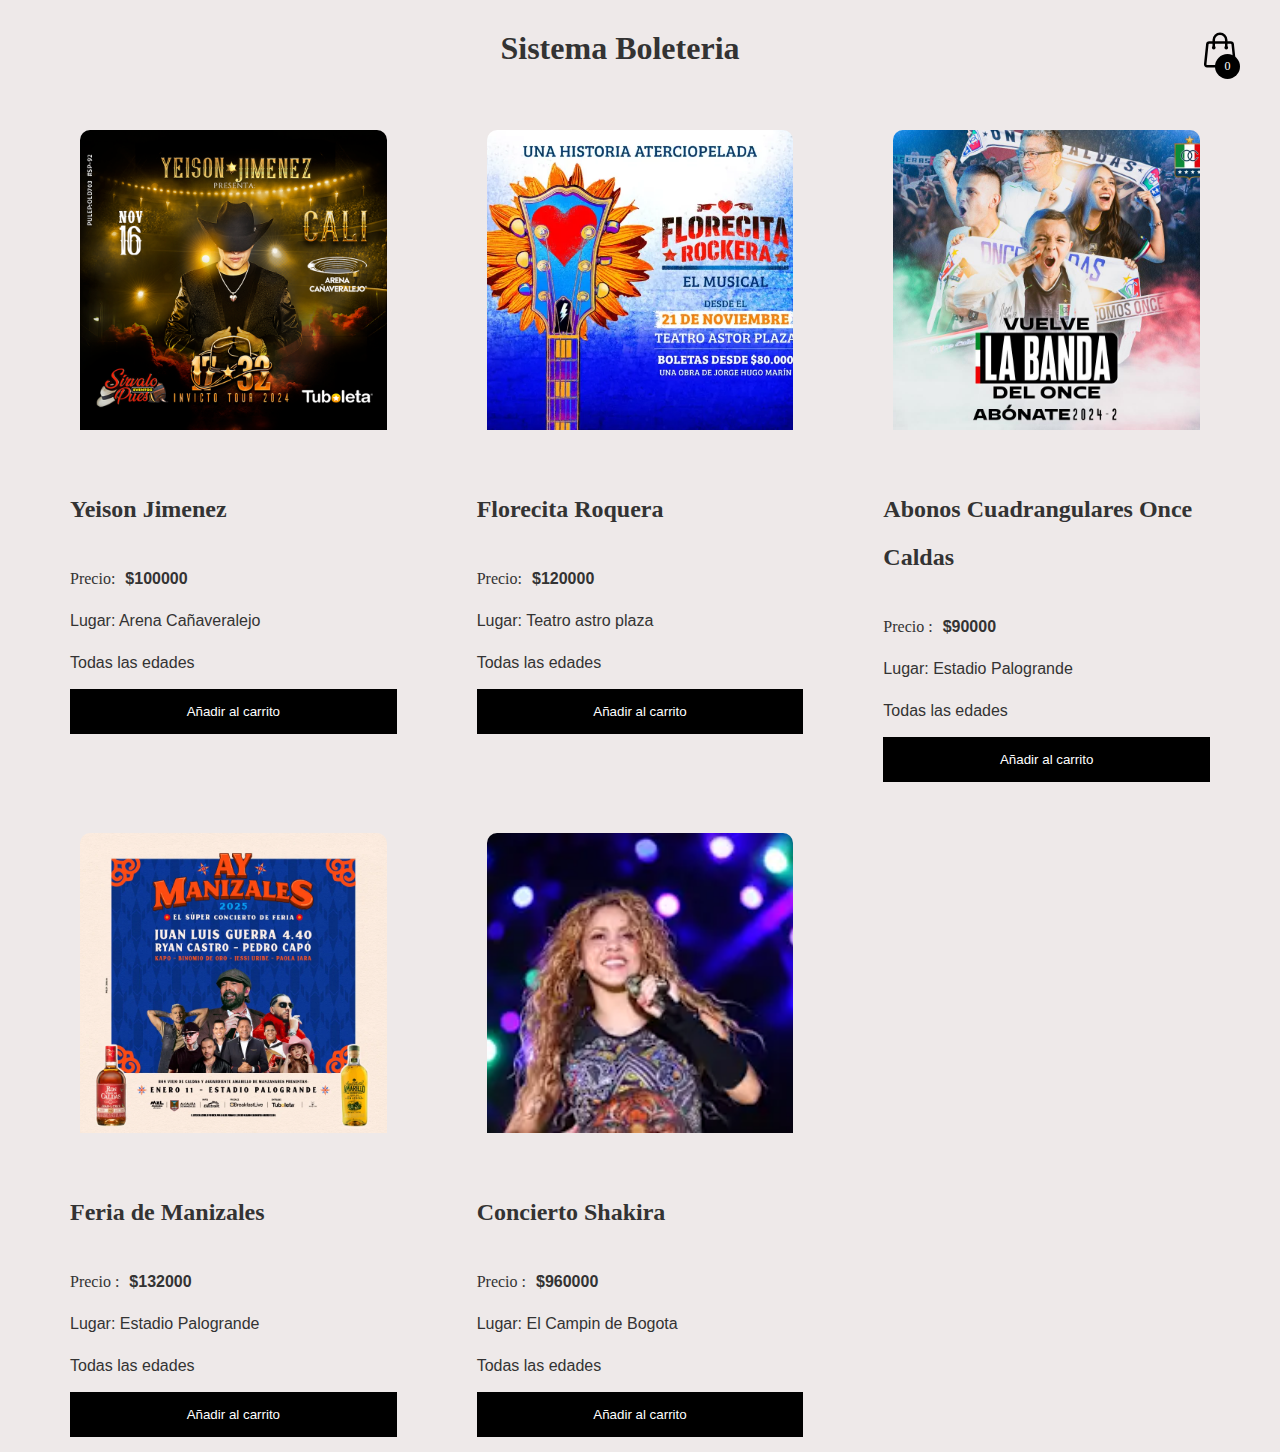
<file: Index.html>
<!DOCTYPE html>
<html lang="en">
	<head>
		<meta charset="UTF-8" />
		<meta http-equiv="X-UA-Compatible" content="IE=edge" />
		<meta
			name="viewport"
			content="width=device-width, initial-scale=1.0"
		/>
		<title>Boleteria || Home </title>
		<link rel="stylesheet" href="Style_Home.css" />
	</head>
	<body style="background-color: #eee9e9;"> 
		<header>
			<h1 class="titulo">Sistema Boleteria</h1>

			<div class="container-icon">
				<div class="container-cart-icon">
					<svg
						xmlns="http://www.w3.org/2000/svg"
						fill="none"
						viewBox="0 0 24 24"
						stroke-width="1.5"
						stroke="currentColor"
						class="icon-cart"
					>
						<path
							stroke-linecap="round"
							stroke-linejoin="round"
							d="M15.75 10.5V6a3.75 3.75 0 10-7.5 0v4.5m11.356-1.993l1.263 12c.07.665-.45 1.243-1.119 1.243H4.25a1.125 1.125 0 01-1.12-1.243l1.264-12A1.125 1.125 0 015.513 7.5h12.974c.576 0 1.059.435 1.119 1.007zM8.625 10.5a.375.375 0 11-.75 0 .375.375 0 01.75 0zm7.5 0a.375.375 0 11-.75 0 .375.375 0 01.75 0z"
						/>
					</svg>
					<div class="count-products">
						<span id="contador-productos">0</span>
					</div>
				</div>

				<div class="container-cart-products hidden-cart">
					<div class="row-product hidden">
						<div class="cart-product">
							<div class="info-cart-product">
								<span class="cantidad-producto-carrito">1</span>
								<p class="titulo-producto-carrito">Yeison Jimenez</p>
								<span class="precio-producto-carrito">$80</span>
							</div>
							<svg
								xmlns="http://www.w3.org/2000/svg"
								fill="none"
								viewBox="0 0 24 24"
								stroke-width="1.5"
								stroke="currentColor"
								class="icon-close"
							>
								<path
									stroke-linecap="round"
									stroke-linejoin="round"
									d="M6 18L18 6M6 6l12 12"
								/>
							</svg>
						</div>
					</div>
					<div class="cart-total hidden">
						<h3>Total:</h3>
						<span class="total-pagar">$200</span>
                        <button id="finalize-purchase">Finalizar Compra</button>
					</div>
					<p class="cart-empty">El carrito está vacío</p>
				</div>
			</div>
		</header>
		<div class="container-items">
			<div class="item">
				<figure>
					<img
						src="Img/Yeison Jimenez-16NOV.webp"
						alt="producto"
					/>
				</figure>
				<div class="info-product">
					<h2> Yeison Jimenez</h2>
					<div class="price-container">
                        <span>Precio:</span>
                        <p class="price">$100000</p>
                    </div>  
                    <p >Lugar: Arena Cañaveralejo</p>
					<p >Todas las edades</p>
					<button class="btn-add-cart">Añadir al carrito</button>
				</div>
			</div>
			<div class="item">
				<figure>
					<img
						src="Img/florecita rockera.webp"
						alt="producto"
					/>
				</figure>
				<div class="info-product">
					<h2>Florecita Roquera</h2>
					<div class="price-container">
                        <span>Precio:</span>
                        <p class="price">$120000</p>
                    </div>  
                    <p >Lugar: Teatro astro plaza</p>
                    <p >Todas las edades</p>
					<button class="btn-add-cart">Añadir al carrito</button>
				</div>
			</div>
			<div class="item">
				<figure>
					<img
						src="Img/oc_abonados.jpg"
						alt="producto"
					/>
				</figure>
				<div class="info-product">
					<h2>Abonos Cuadrangulares Once Caldas </h2>
					<div class="price-container">
                        <span>Precio :</span>
                        <p class="price">$90000</p>
                    </div>  
                    <p >Lugar: Estadio Palogrande </p>
                    <p >Todas las edades</p>
					<button class="btn-add-cart">Añadir al carrito</button>
				</div>
			</div>
			<div class="item">
				<figure>
					<img
						src="Img/Imagen_Evento.webp"
						alt="producto"
					/>
				</figure>
				<div class="info-product">
					<h2>Feria de Manizales </h2>
					<div class="price-container">
                        <span>Precio :</span>
                        <p class="price">$132000</p>
                    </div>  
                    <p >Lugar: Estadio Palogrande </p>
                    <p >Todas las edades</p>
					<button class="btn-add-cart">Añadir al carrito</button>
				</div>
			</div>
			<div class="item">
				<figure>
					<img
						src="Img/6442614.webp"
						alt="producto"
					/>
				</figure>
				<div class="info-product">
					<h2>Concierto Shakira </h2>
					<div class="price-container">
                        <span>Precio :</span>
                        <p class="price">$960000</p>
                    </div>  
                    <p >Lugar: El Campin de Bogota</p>
                    <p >Todas las edades</p>
					<button class="btn-add-cart">Añadir al carrito</button>
				</div>
			</div>


		<script src="Carrito.js"></script>
	</body>
</html>
</file>
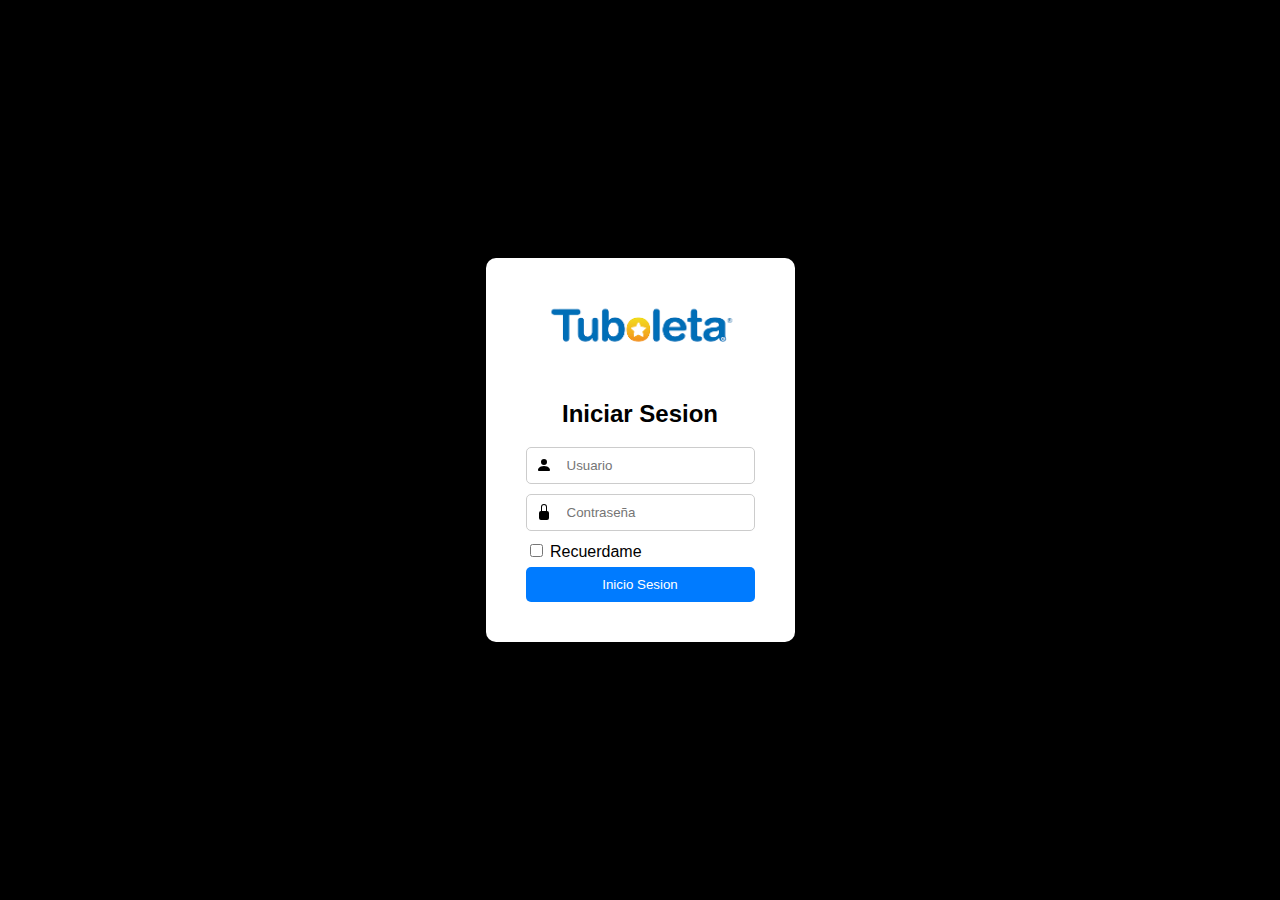
<file: Login.html>
<!DOCTYPE html>
<html lang="en">
<head>
    <meta charset="UTF-8">
    <meta name="viewport" content="width=device-width, initial-scale=1.0">
    <title>Login Page</title>
    <link rel="stylesheet" href="style.css">
</head>
<body>
    <div class="login-container">
        <img src="Img/images.png" alt="Logo" class="logo">
        <h2>Iniciar Sesion</h2>
        <form id="login-form">
            <div class="input-group mt-4">
              <div class="User-icon input-group-text bg-info ">
                <svg xmlns="http://www.w3.org/200/svg" width="16" height="16" fill="currentColor" class="bi bi-person-fill" viewBox="0 0 16 16">
                  <path d="M3 14s-1 0-1-1 1-4 6-4 6 3 6 4-1 1-1 1zm5-6a3 3 0 1 0 0-6 3 3 0 0 0 0 6"/>
                </svg>
              </div>
              <input type="text" id="username" name="username" class="form-control" placeholder="Usuario" required>
            </div>
            <div class="input-group mt-1">
              <div class="Pass-icon input-group-text bg-info">
                <svg xmlns="http://www.w3.org/200/svg" width="16" height="16" fill="currentColor" class="bi bi-lock-fill" viewBox="0 0 16 16">
                  <path d="M8 1a2 2 0 0 1 2 2v4H6V3a2 2 0 0 1 2-2m3 6V3a3 3 0 0 0-6 0v4a2 2 0 0 0-2 2v5a2 2 0 0 0 2 2h6a2 2 0 0 0 2-2V9a2 2 0 0 0-2-2"/>
                </svg>
              </div>
              <input type="password" id="password" name="password" class="form-control" placeholder="Contraseña" required>
            </div>
            <div class="form-check mb-3">
                <input type="checkbox" class="form-check-input" id="rememberMe">
                <label class="form-check-label" for="rememberMe">Recuerdame</label>
            </div>
            <button type="submit" class="btn btn-primary w-100">Inicio Sesion</button>
        </form>
    </div>
    <script src="Inicio_Sesion.js"></script>
</body>
</html>
</file>
<file: Style_Home.css>
*/
/* Globales */
*::after,
*::before,
*{
    margin: 0;
    padding: 0;
    box-sizing: border-box;
}

body{
    margin: 0 auto;
    max-width: 1200px;
    font-family: 'Lato';
    color: #333;
}
.titulo {
    text-align: center; /* Centra el texto horizontalmente */
    margin: 0 auto; /* Centra el elemento en su contenedor */
}

.icon-cart{
    width: 40px;
    height: 40px;
    stroke: #000;
}

.icon-cart:hover{
    cursor: pointer;
}

img{
    max-width: 100%;
}

/* Header */
header{
    display: flex;
    justify-content: space-between;
    padding: 30px 0 40px 0;
}

.container-icon{
    position: relative;
}

.count-products{
    position: absolute;
    top: 55%;
    right: 0;

    background-color: #000;
    color: #fff;
    width: 25px;
    height: 25px;

    display: flex;
    justify-content: center;
    align-items: center;
    border-radius: 50%;
}

#contador-productos{
    font-size: 12px;
}

.container-cart-products{
    position: absolute;
    top: 50px;
    right: 0;

    background-color: #fff;
    width: 400px;
    z-index: 1;
    box-shadow: 0 10px 20px rgba(0, 0, 0, 0.20);
    border-radius: 10px;
    
}

.cart-product{
    display: flex;
    align-items: center;
    justify-content: space-between;
    padding: 30px;

    border-bottom: 1px solid rgba(0, 0, 0, 0.20);

}

.info-cart-product{
    display: flex;
    justify-content: space-between;
    flex: 0.8;
}

.titulo-producto-carrito{
    font-size: 20px;
}

.precio-producto-carrito{
    font-weight: 700;
    font-size: 20px;
    margin-left: 10px;
}

.cantidad-producto-carrito{
    font-weight: 400;
    font-size: 20px;
}

.icon-close{
    width: 25px;
    height: 25px;
}

.icon-close:hover{
    stroke: red;
    cursor: pointer;
}

.cart-total{
    display: flex;
    justify-content: center;
    align-items: center;
    padding: 20px 0;
    gap: 20px;
}

.cart-total h3{
    font-size: 20px;
    font-weight: 700;
}

.total-pagar{
    font-size: 20px;
    font-weight: 900;
}

.hidden-cart{
    display: none;
}




/* Main */
.container-items{
    display: grid;
    grid-template-columns: repeat(3, 1fr);
    gap: 20px;
}

.item{
    border-radius: 10px;
}

.item:hover{
    box-shadow: 0 10px 20px rgba(0, 0, 0, 0.20);
}

.item img{
    width: 100%;
    height: 300px;
    object-fit: cover;
    border-radius: 10px 10px 0 0;
    transition: all .5s;
}

.item figure{
    overflow: hidden;
}

.item:hover img{
    transform: scale(1.2);
}

.info-product{
    padding: 15px 30px;
    line-height: 2;
    display: flex;
    flex-direction: column;
    gap: 10px;
}

.price{
    font-size: 18px;
    font-weight: 900;
}

.info-product button{
    border: none;
    background: none;
    background-color: #000;
    color: #fff;
    padding: 15px 10px;
    cursor: pointer;
}

.cart-empty{
    padding: 20px;
    text-align: center;
}
/* boton de finalizar compra */
#finalize-purchase {
    border-radius: 10px; 
    background-color: #83f186; /* Color de fondo del botón (verde) */
    color: rgb(0, 0, 0);
    padding: 15px 30px;
    cursor: pointer;
  }

.hidden{
    display: none;
}

.info-product p {
    font-size: 16px; /* Ajusta el tamaño de fuente según tus necesidades */
    font-family: Arial, sans-serif; /* Ajusta la familia de fuentes según tus preferencias */
    margin: 0;
}

.price-container {
    display: flex;
    align-items: center;
}

.price-container span {
    margin-right: 10px; /* Ajusta el espacio entre el texto y el precio */
}
</file>
<file: style.css>
/* style.css */
/* Estilos globales */
body {
    font-family: Arial, sans-serif;
    background-color: #000;
    display: flex;
    justify-content: center;
    align-items: center;
    height: 100vh;
    margin: 0;
}

.login-container {
    background-color: #fff;
    padding: 40px;
    border-radius: 10px;
    box-shadow: 0 2px 5px rgba(0, 0, 0, 0.3);
    text-align: center;
}

.logo {
    max-width: 200px;
    margin-bottom: 20px;
}


.input-group {
    position: relative;
}

.input-group-text {
    position: absolute;
    left: 0;
    top: 0;
    z-index: 1;
    padding: 10px;
}

.form-control {
    padding-left: 40px; /* Adjust padding to accommodate the icon */
}

.btn-primary {
    background-color: #007bff;
    border: none;
}

form {
    display: flex;
    flex-direction: column;
}

label {
    margin-bottom: 5px;
}

input {
    padding: 10px;
    margin-bottom: 10px;
    border: 1px solid #ccc;
    border-radius: 5px;
}

button {
    padding: 10px 20px;
    background-color: #007bff;
    color: #fff;
    border: none;
    border-radius: 5px;
    cursor: pointer;
}
.form-check {
    text-align: left;
}
</file>
